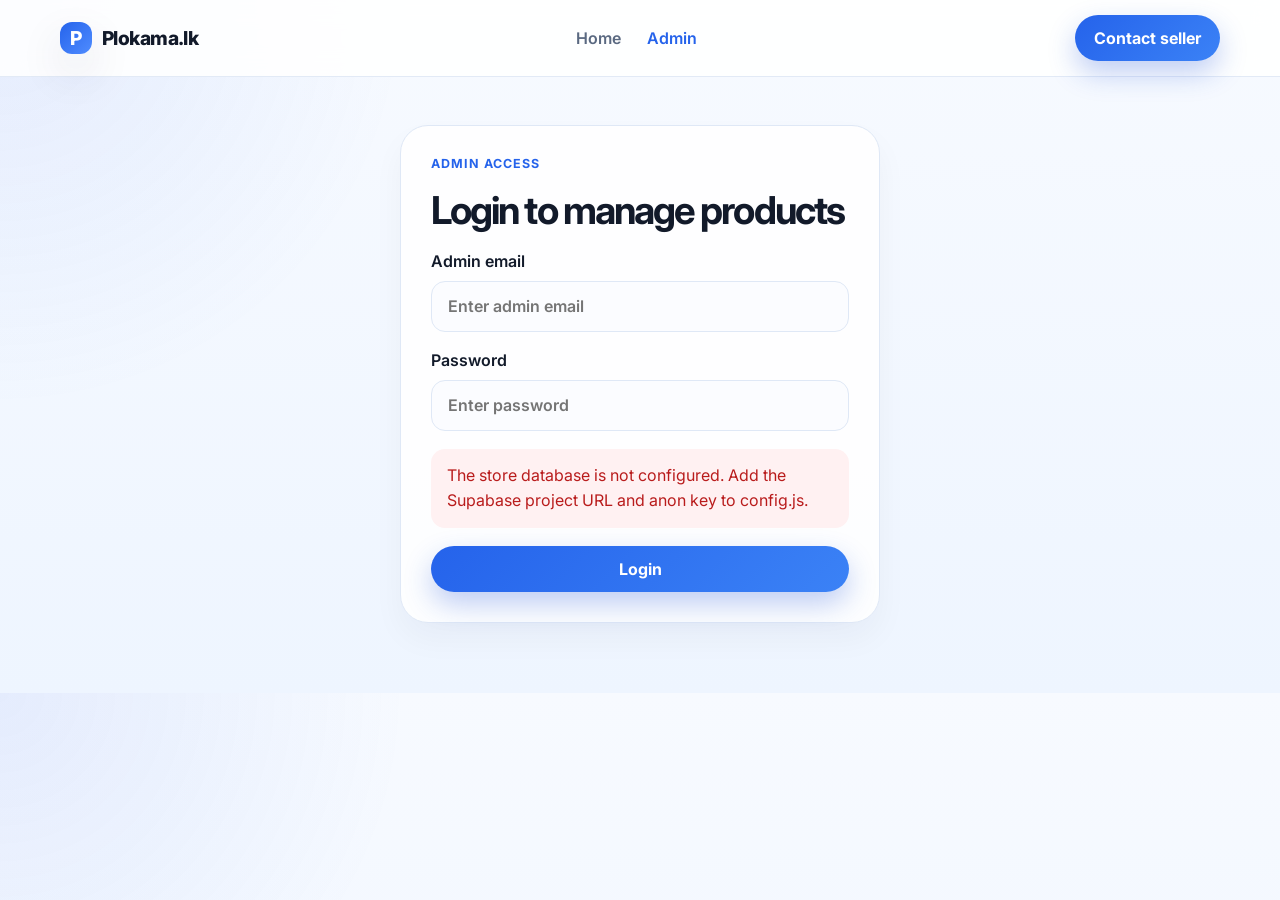
<file: admin.html>
<!DOCTYPE html>
<html lang="en">
  <head>
    <meta charset="UTF-8" />
    <meta name="viewport" content="width=device-width, initial-scale=1.0" />
    <title>Admin Panel | Plokama.lk</title>
    <meta name="description" content="Admin panel for adding and editing products for Plokama.lk." />
    <link rel="preconnect" href="https://fonts.googleapis.com" />
    <link rel="preconnect" href="https://fonts.gstatic.com" crossorigin />
    <link
      href="https://fonts.googleapis.com/css2?family=Inter:wght@400;500;600;700;800&display=swap"
      rel="stylesheet"
    />
    <link rel="stylesheet" href="styles.css" />
  </head>
  <body class="admin-page">
    <header class="site-header admin-header">
      <div class="container nav-wrap">
        <a href="index.html" class="brand">
          <span class="brand-mark">P</span>
          <span>Plokama.lk</span>
        </a>

        <nav class="main-nav" aria-label="Main navigation">
          <a href="index.html">Home</a>
          <a href="admin.html" class="active">Admin</a>
        </nav>

        <a class="nav-cta" href="https://wa.me/94769129718" target="_blank" rel="noreferrer">
          Contact seller
        </a>
      </div>
    </header>

    <main class="admin-main container">
      <section id="admin-login-panel" class="auth-panel">
        <div class="auth-box">
          <p class="eyebrow">Admin access</p>
          <h2>Login to manage products</h2>
          <form id="admin-login-form" class="auth-form">
            <label>
              Admin email
              <input id="admin-email" name="email" type="email" placeholder="Enter admin email" autocomplete="username" required />
            </label>

            <label>
              Password
              <input id="admin-password" name="password" type="password" placeholder="Enter password" autocomplete="current-password" required />
            </label>

            <p id="admin-login-status" class="status-message hidden" aria-live="polite"></p>

            <button type="submit" class="primary-btn">Login</button>
          </form>
        </div>
      </section>

      <div id="admin-content" class="hidden">
        <section class="admin-panel">
          <div class="section-heading section-heading-row">
            <div>
              <p class="eyebrow">Dashboard</p>
              <h2>Add or edit products</h2>
            </div>
            <button class="secondary-btn" id="admin-logout-btn" type="button">Logout</button>
          </div>

          <p id="admin-status" class="status-message hidden" aria-live="polite"></p>

          <form id="product-form" class="product-form">
            <input type="hidden" id="product-id" />

            <div class="field-grid">
              <label>
                Product name
                <input id="product-name" name="name" type="text" placeholder="Type product name" required />
              </label>

              <label>
                Category
                <select id="product-category" name="category" required>
                  <option value="">Select category</option>
                  <option value="Chargers">Chargers</option>
                  <option value="Cases">Cases</option>
                  <option value="Screen Guards">Screen Guards</option>
                  <option value="Earbuds">Earbuds</option>
                  <option value="Power Banks">Power Banks</option>
                  <option value="Cables">Cables</option>
                </select>
              </label>

              <label>
                Price (LKR)
                <input id="product-price" name="price" type="number" min="1" step="1" placeholder="2500" required />
              </label>

              <label>
                Image URL
                <input id="product-image" name="image" type="url" placeholder="https://example.com/image.jpg" required />
              </label>
            </div>

            <label>
              Description
              <textarea id="product-description" name="description" rows="4" placeholder="Describe the product" required></textarea>
            </label>

            <div class="form-actions">
              <button type="submit" class="primary-btn" id="save-product-btn">Save product</button>
              <button type="button" class="secondary-btn" id="reset-form-btn">Clear</button>
            </div>
          </form>
        </section>

        <section class="product-management">
          <div class="section-heading section-heading-row">
            <div>
              <p class="eyebrow">Inventory</p>
              <h2>Current products</h2>
            </div>
          </div>

          <div id="admin-product-list" class="admin-product-list" aria-live="polite"></div>
        </section>
      </div>
    </main>

    <script src="config.js"></script>
    <script src="script.js"></script>
  </body>
</html>
</file>
<file: styles.css>
:root {
  --bg: #f3f7ff;
  --panel: #ffffff;
  --panel-alt: #edf3ff;
  --primary: #2563eb;
  --primary-dark: #173db2;
  --primary-soft: #dfeaff;
  --accent: #f59e0b;
  --accent-soft: #fff3d9;
  --text: #121a2a;
  --muted: #5a6981;
  --border: #dfe8f6;
  --success: #0f9f6e;
  --shadow: 0 18px 45px rgba(23, 42, 77, 0.12);
  --shadow-soft: 0 12px 28px rgba(37, 99, 235, 0.12);
}

* {
  box-sizing: border-box;
}

html {
  scroll-behavior: smooth;
}

body {
  margin: 0;
  font-family: "Inter", sans-serif;
  background:
    radial-gradient(circle at top left, rgba(37, 99, 235, 0.09), transparent 28%),
    linear-gradient(180deg, #f7faff 0%, #eef5ff 100%);
  color: var(--text);
}

a {
  color: inherit;
  text-decoration: none;
}

img {
  max-width: 100%;
  display: block;
}

button,
input,
select,
textarea {
  font: inherit;
}

.container {
  width: min(1160px, calc(100% - 32px));
  margin: 0 auto;
}

.site-header {
  position: sticky;
  top: 0;
  z-index: 40;
  background: rgba(255, 255, 255, 0.88);
  border-bottom: 1px solid rgba(223, 232, 246, 0.9);
  backdrop-filter: blur(12px);
}

.nav-wrap {
  display: flex;
  align-items: center;
  justify-content: space-between;
  min-height: 76px;
  gap: 24px;
}

.brand {
  display: inline-flex;
  align-items: center;
  gap: 10px;
  font-weight: 800;
  letter-spacing: -0.03em;
  font-size: 1.2rem;
}

.brand-mark {
  width: 32px;
  height: 32px;
  border-radius: 12px;
  background: linear-gradient(135deg, var(--primary), #4f8cff);
  color: white;
  display: grid;
  place-items: center;
  box-shadow: var(--shadow);
}

.main-nav {
  display: flex;
  align-items: center;
  gap: 26px;
  color: var(--muted);
  font-weight: 600;
}

.main-nav a {
  transition: color 0.2s ease;
}

.main-nav a:hover,
.main-nav a.active {
  color: var(--primary);
}

.nav-cta,
.primary-btn,
.secondary-btn,
.text-link {
  display: inline-flex;
  align-items: center;
  justify-content: center;
  border-radius: 999px;
  font-weight: 700;
  transition: transform 0.2s ease, box-shadow 0.2s ease, background 0.2s ease;
}

.nav-cta,
.primary-btn {
  background: linear-gradient(135deg, var(--primary), #3b82f6);
  color: white;
  box-shadow: 0 12px 28px rgba(29, 78, 216, 0.28);
}

.nav-cta:hover,
.primary-btn:hover,
.secondary-btn:hover {
  box-shadow: 0 18px 30px rgba(29, 78, 216, 0.18);
}

.nav-cta {
  padding: 0.8rem 1.2rem;
}

.primary-btn,
.secondary-btn {
  padding: 0.82rem 1.3rem;
  border: none;
  cursor: pointer;
}

.primary-btn:hover,
.secondary-btn:hover,
.nav-cta:hover {
  transform: translateY(-1px);
}

.secondary-btn {
  background: #edf3ff;
  color: var(--primary-dark);
}

.text-link {
  color: var(--primary);
  font-weight: 700;
}

.hero {
  padding: 64px 0 36px;
}

.hero-inner {
  display: grid;
  grid-template-columns: 1fr;
  align-items: center;
  gap: 42px;
}

.hero-copy {
  position: relative;
  max-width: 860px;
}

.eyebrow {
  color: var(--primary);
  font-weight: 700;
  letter-spacing: 0.08em;
  text-transform: uppercase;
  font-size: 0.78rem;
  margin: 0 0 16px;
}

.hero-copy h1 {
  font-size: clamp(2.5rem, 4vw, 4.3rem);
  line-height: 1.04;
  letter-spacing: -0.06em;
  margin: 0 0 18px;
}

.hero-text {
  max-width: 620px;
  color: var(--muted);
  font-size: 1.08rem;
  line-height: 1.8;
  margin: 0;
}

.hero-actions {
  display: flex;
  flex-wrap: wrap;
  gap: 14px;
  margin-top: 30px;
}

.trust-points {
  list-style: none;
  display: flex;
  flex-wrap: wrap;
  gap: 16px 24px;
  padding: 0;
  margin: 28px 0 0;
  color: var(--muted);
  font-weight: 600;
}

.trust-points li::before {
  content: "✓";
  margin-right: 8px;
  color: var(--success);
}


.featured-section,
.catalog {
  padding: 44px 0 20px;
}

.section-heading {
  margin-bottom: 24px;
}

.section-heading h2 {
  margin: 0;
  font-size: clamp(2rem, 3vw, 2.8rem);
  letter-spacing: -0.05em;
}

.section-heading-row {
  display: flex;
  align-items: end;
  justify-content: space-between;
  gap: 12px;
}

.feature-grid {
  display: grid;
  grid-template-columns: repeat(3, minmax(0, 1fr));
  gap: 20px;
}

.feature-item {
  background: rgba(255, 255, 255, 0.82);
  border: 1px solid var(--border);
  border-radius: 24px;
  padding: 26px 22px;
  box-shadow: 0 8px 24px rgba(18, 26, 42, 0.04);
  transition: transform 0.2s ease, box-shadow 0.2s ease;
}

.feature-item:hover {
  transform: translateY(-4px);
  box-shadow: 0 18px 30px rgba(37, 99, 235, 0.08);
}

.feature-item span {
  font-size: 2rem;
}

.feature-item h3 {
  margin: 12px 0 8px;
}

.feature-item p {
  color: var(--muted);
  line-height: 1.7;
  margin: 0;
}

.product-grid {
  display: grid;
  grid-template-columns: repeat(4, minmax(0, 1fr));
  gap: 24px;
  margin-top: 24px;
}

.product-grid > .empty-state,
.product-grid > .catalog-status {
  grid-column: 1 / -1;
}

.empty-state {
  padding: 30px;
  border: 1px solid var(--border);
  border-radius: 24px;
  background: rgba(255, 255, 255, 0.86);
  text-align: center;
}

.empty-state h3 {
  margin: 0 0 8px;
}

.empty-state p {
  margin: 0;
  color: var(--muted);
  line-height: 1.7;
}

.product-card {
  background: rgba(255, 255, 255, 0.86);
  border: 1px solid var(--border);
  border-radius: 24px;
  overflow: hidden;
  box-shadow: 0 18px 30px rgba(17, 24, 39, 0.05);
  transition: transform 0.2s ease, box-shadow 0.2s ease, border-color 0.2s ease;
  cursor: pointer;
}

.product-card:hover {
  transform: translateY(-6px);
  box-shadow: 0 24px 42px rgba(37, 99, 235, 0.08);
  border-color: rgba(37, 99, 235, 0.2);
}

.product-card img {
  width: 100%;
  height: 220px;
  object-fit: cover;
}

.product-body {
  padding: 18px 16px 16px;
}

.product-meta {
  display: flex;
  justify-content: space-between;
  align-items: center;
  gap: 12px;
  margin-bottom: 10px;
}

.category-pill {
  display: inline-flex;
  align-items: center;
  justify-content: center;
  background: var(--panel-alt);
  color: var(--primary-dark);
  border-radius: 999px;
  padding: 0.4rem 0.7rem;
  font-weight: 700;
  font-size: 0.72rem;
}

.product-price {
  font-weight: 800;
  color: var(--text);
  font-size: 1.25rem;
}

.product-card h3 {
  margin: 8px 0 10px;
  font-size: 1.1rem;
}

.product-card p {
  margin: 0;
  color: var(--muted);
  line-height: 1.7;
  min-height: 52px;
}

.card-actions {
  display: flex;
  gap: 10px;
  margin-top: 16px;
}

.card-actions .secondary-btn,
.card-actions .primary-btn {
  flex: 1;
  min-height: 44px;
}

.admin-main {
  padding: 48px 0 70px;
}

.hidden {
  display: none !important;
}

.auth-panel {
  display: grid;
  place-items: center;
  min-height: 440px;
}

.auth-box {
  width: min(480px, 100%);
  background: rgba(255, 255, 255, 0.9);
  border: 1px solid var(--border);
  border-radius: 28px;
  padding: 30px;
  box-shadow: 0 16px 32px rgba(18, 26, 42, 0.04);
}

.auth-box h2 {
  margin: 0 0 18px;
  font-size: clamp(1.8rem, 3vw, 2.4rem);
  letter-spacing: -0.05em;
}

.auth-form {
  display: grid;
  gap: 18px;
}

.auth-error {
  margin: 0;
  color: #b91c1c;
  font-weight: 600;
}

.status-message,
.catalog-status {
  margin: 0;
  padding: 14px 16px;
  border-radius: 14px;
  background: var(--panel-alt);
  color: var(--muted);
  line-height: 1.6;
}

.status-error {
  color: #b91c1c;
  background: #fff1f2;
}

.status-success {
  color: #08744f;
  background: #e9fbf3;
}

.admin-panel,
.product-management {
  background: rgba(255, 255, 255, 0.85);
  border: 1px solid var(--border);
  border-radius: 28px;
  padding: 28px;
  box-shadow: 0 16px 32px rgba(18, 26, 42, 0.04);
}

.product-form {
  display: grid;
  gap: 18px;
}

.field-grid {
  display: grid;
  grid-template-columns: repeat(2, minmax(0, 1fr));
  gap: 18px;
}

label {
  display: grid;
  gap: 10px;
  font-weight: 600;
  color: var(--text);
}

input,
select,
textarea {
  width: 100%;
  border: 1px solid var(--border);
  background: #fbfcff;
  border-radius: 14px;
  padding: 0.9rem 1rem;
  color: var(--text);
}

input:focus,
select:focus,
textarea:focus {
  outline: 2px solid rgba(59, 130, 246, 0.2);
  border-color: rgba(59, 130, 246, 0.5);
}

.form-actions {
  display: flex;
  gap: 12px;
  flex-wrap: wrap;
}

.product-management {
  margin-top: 32px;
}

.admin-product-list {
  display: grid;
  gap: 16px;
}

.admin-product-item {
  display: grid;
  grid-template-columns: 100px 1fr auto;
  gap: 16px;
  align-items: center;
  background: #f8fbff;
  border: 1px solid var(--border);
  border-radius: 18px;
  padding: 14px 16px;
}

.admin-product-item img {
  width: 100%;
  height: 90px;
  object-fit: cover;
  border-radius: 14px;
}

.admin-product-copy h3 {
  margin: 0 0 6px;
}

.admin-product-copy p {
  margin: 0;
  color: var(--muted);
  line-height: 1.6;
}

.admin-product-actions {
  display: flex;
  gap: 10px;
  align-items: center;
}

.admin-product-actions button {
  min-width: 92px;
}

.modal {
  position: fixed;
  inset: 0;
  display: grid;
  place-items: center;
  z-index: 90;
}

.modal.hidden {
  display: none;
}

.modal-backdrop {
  position: absolute;
  inset: 0;
  background: rgba(5, 10, 20, 0.58);
}

.modal-dialog {
  position: relative;
  width: min(820px, calc(100% - 24px));
  background: white;
  border-radius: 26px;
  overflow: hidden;
  z-index: 1;
}

.modal-content {
  display: grid;
  grid-template-columns: 0.95fr 1.05fr;
}

.modal-content img {
  width: 100%;
  height: 100%;
  min-height: 320px;
  object-fit: cover;
}

.modal-body {
  padding: 28px 24px;
}

.modal-category {
  margin: 0 0 10px;
  color: var(--primary);
  font-weight: 700;
  text-transform: uppercase;
  letter-spacing: 0.08em;
  font-size: 0.78rem;
}

.modal-title {
  margin: 0;
  font-size: 2rem;
  letter-spacing: -0.04em;
}

.modal-price {
  font-size: 1.6rem;
  font-weight: 800;
  margin: 14px 0 16px;
}

.modal-description {
  color: var(--muted);
  line-height: 1.8;
  margin: 0 0 18px;
}

.modal-actions {
  display: flex;
  flex-wrap: wrap;
  gap: 12px;
}

.close-modal {
  position: absolute;
  top: 14px;
  right: 14px;
  width: 42px;
  height: 42px;
  border: none;
  border-radius: 50%;
  background: rgba(255, 255, 255, 0.9);
  font-size: 1.7rem;
  cursor: pointer;
  z-index: 2;
}

.site-footer {
  background: #0d172b;
  color: rgba(255, 255, 255, 0.8);
  padding: 20px 0;
}

.footer-inner {
  display: flex;
  align-items: center;
  justify-content: space-between;
  gap: 12px;
}

@media (max-width: 960px) {
  .hero-inner,
  .feature-grid,
  .product-grid,
  .modal-content,
  .field-grid {
    grid-template-columns: 1fr 1fr;
  }

  .hero-inner {
    grid-template-columns: 1fr;
  }

  .product-grid {
    grid-template-columns: repeat(2, minmax(0, 1fr));
  }
}

@media (max-width: 720px) {
  .nav-wrap,
  .main-nav,
  .section-heading-row,
  .footer-inner {
    flex-direction: column;
    align-items: flex-start;
  }

  .main-nav {
    gap: 12px;
  }

  .hero {
    padding-top: 40px;
  }

  .product-grid,
  .feature-grid,
  .field-grid,
  .modal-content,
  .admin-product-item {
    grid-template-columns: 1fr;
  }

  .product-grid {
    display: grid;
  }

  .admin-product-item {
    display: grid;
  }

  .admin-product-actions {
    justify-content: flex-start;
    flex-wrap: wrap;
  }

  .hero-copy h1 {
    font-size: 2.5rem;
  }
}
</file>
